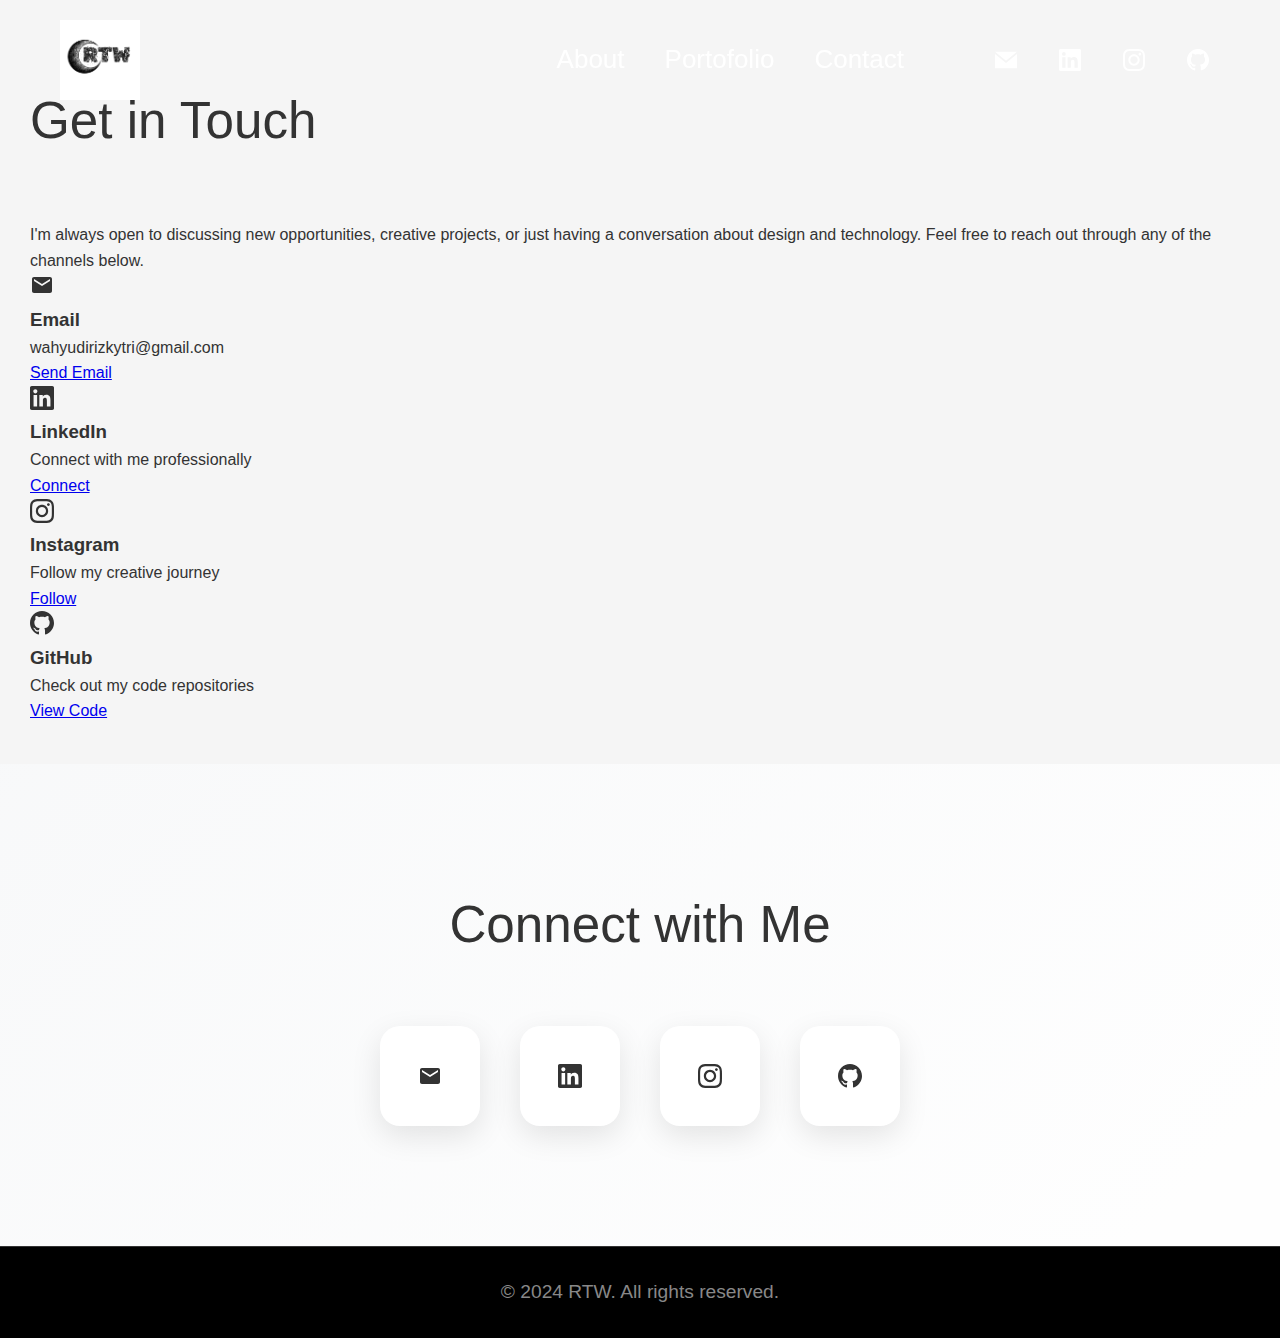
<file: contact.html>
<!DOCTYPE html>
<html lang="en">
<head>
    <meta charset="UTF-8">
    <meta name="viewport" content="width=device-width, initial-scale=1.0">
    <title>Contact - RTW Portfolio</title>
    <link rel="stylesheet" href="css/style-new.css">
    <link rel="icon" href="assets/favicon.ico" type="image/x-icon">
</head>
<body>
    <header class="header">
        <!-- Navbar -->
        <nav class="navbar">
            <div class="navbar-container">
                <!-- Logo -->
                <div class="logo">
                    <a href="index.html">
                        <img src="assets/logo rtw hitam.png" alt="RTW Logo" class="logo-image" style="background-color: #ffffff !important; background-image: none !important;">
                    </a>
                </div>

                <!-- Navigation Links -->
                <div class="nav-wrapper">
                    <ul class="nav-links">
                        <li><a href="about.html">About</a></li>
                        <li><a href="index.html#portofolio">Portofolio</a></li>
                        <li><a href="index.html#contact">Contact</a></li>
                    </ul>
                </div>
                
                <!-- Social Media Icons -->
                <div class="social-icons">
                    <a href="mailto:wahyudirizkytri@gmail.com" title="Email">
                        <svg width="16" height="16" viewBox="0 0 24 24" fill="currentColor">
                            <path d="M12 12.713l-11.985-9.713h23.97l-11.985 9.713zm0 2.574l-12-9.725v15.438h24v-15.438l-12 9.725z"/>
                        </svg>
                    </a>
                    <a href="https://www.linkedin.com/in/rizki-tri-wahyudi-a215272b0/" target="_blank" rel="noopener noreferrer" title="LinkedIn">
                        <svg width="16" height="16" viewBox="0 0 24 24" fill="currentColor">
                            <path d="M20.447 20.452h-3.554v-5.569c0-1.328-.027-3.037-1.852-3.037-1.853 0-2.136 1.445-2.136 2.939v5.667H9.351V9h3.414v1.561h.046c.477-.9 1.637-1.85 3.37-1.85 3.601 0 4.267 2.37 4.267 5.455v6.286zM5.337 7.433a2.062 2.062 0 01-2.063-2.065 2.064 2.064 0 112.063 2.065zm1.782 13.019H3.555V9h3.564v11.452zM22.225 0H1.771C.792 0 0 .774 0 1.729v20.542C0 23.227.792 24 1.771 24h20.451C23.2 24 24 23.227 24 22.271V1.729C24 .774 23.2 0 22.222 0h.003z"/>
                        </svg>
                    </a>
                    <a href="https://instagram.com/rwahydiii_" target="_blank" rel="noopener noreferrer" title="Instagram">
                        <svg width="16" height="16" viewBox="0 0 24 24" fill="currentColor">
                            <path d="M12 2.163c3.204 0 3.584.012 4.85.07 3.252.148 4.771 1.691 4.919 4.919.058 1.265.069 1.645.069 4.849 0 3.205-.012 3.584-.069 4.849-.149 3.225-1.664 4.771-4.919 4.919-1.266.058-1.644.07-4.85.07-3.204 0-3.584-.012-4.849-.07-3.26-.149-4.771-1.699-4.919-4.92-.058-1.265-.07-1.644-.07-4.849 0-3.204.013-3.583.07-4.849.149-3.227 1.664-4.771 4.919-4.919 1.266-.057 1.645-.069 4.849-.069zm0-2.163c-3.259 0-3.667.014-4.947.072-4.358.2-6.78 2.618-6.98 6.98-.059 1.281-.073 1.689-.073 4.948 0 3.259.014 3.668.072 4.948.2 4.358 2.618 6.78 6.98 6.98 1.281.058 1.689.072 4.948.072 3.259 0 3.668-.014 4.948-.072 4.354-.2 6.782-2.618 6.979-6.98.059-1.28.073-1.689.073-4.948 0-3.259-.014-3.667-.072-4.947-.196-4.354-2.617-6.78-6.979-6.98-1.281-.059-1.69-.073-4.949-.073zm0 5.838c-3.403 0-6.162 2.759-6.162 6.162s2.759 6.163 6.162 6.163 6.162-2.759 6.162-6.163c0-3.403-2.759-6.162-6.162-6.162zm0 10.162c-2.209 0-4-1.79-4-4 0-2.209 1.791-4 4-4s4 1.791 4 4c0 2.21-1.791 4-4 4zm6.406-11.845c-.796 0-1.441.645-1.441 1.44s.645 1.44 1.441 1.44c.795 0 1.439-.645 1.439-1.44s-.644-1.44-1.439-1.44z"/>
                        </svg>
                    </a>
                    <a href="https://github.com/rwahyud" target="_blank" rel="noopener noreferrer" title="GitHub">
                        <svg width="16" height="16" viewBox="0 0 24 24" fill="currentColor">
                            <path d="M12 0c-6.626 0-12 5.373-12 12 0 5.302 3.438 9.8 8.207 11.387.599.111.793-.261.793-.577v-2.234c-3.338.726-4.033-1.416-4.033-1.416-.546-1.387-1.333-1.756-1.333-1.756-1.089-.745.083-.729.083-.729 1.205.084 1.839 1.237 1.839 1.237 1.07 1.834 2.807 1.304 3.492.997.107-.775.418-1.305.762-1.604-2.665-.305-5.467-1.334-5.467-5.931 0-1.311.469-2.381 1.236-3.221-.124-.303-.535-1.524.117-3.176 0 0 1.008-.322 3.301 1.23.957-.266 1.983-.399 3.003-.404 1.02.005 2.047.138 3.006.404 2.291-1.552 3.297-1.30 3.297-1.30.653 1.653.242 2.874.118 3.176.77.84 1.235 1.911 1.235 3.221 0 4.609-2.807 5.624-5.479 5.921.43.372.823 1.102.823 2.222v3.293c0 .319.192.694.801.576 4.765-1.589 8.199-6.086 8.199-11.386 0-6.627-5.373-12-12-12z"/>
                        </svg>
                    </a>
                </div>
            </div>
        </nav>
    </header>

    <main class="main">
        <section class="contact-hero">
            <div class="container">
                <div class="contact-hero-content">
                    <h1 class="contact-title">Get in Touch</h1>
                    <p class="contact-description">
                        I'm always open to discussing new opportunities, creative projects, or just having a conversation about design and technology. Feel free to reach out through any of the channels below.
                    </p>
                </div>
            </div>
        </section>

        <section class="contact-methods">
            <div class="container">
                <div class="contact-grid">
                    <div class="contact-card">
                        <div class="contact-icon">
                            <svg width="24" height="24" viewBox="0 0 24 24" fill="currentColor">
                                <path d="M20 4H4c-1.1 0-1.99.9-1.99 2L2 18c0 1.1.89 2 2 2h16c1.1 0 2-.9 2-2V6c0-1.1-.9-2-2-2zm0 4l-8 5-8-5V6l8 5 8-5v2z"/>
                            </svg>
                        </div>
                        <h3>Email</h3>
                        <p>wahyudirizkytri@gmail.com</p>
                        <a href="mailto:wahyudirizkytri@gmail.com" class="contact-btn">Send Email</a>
                    </div>

                    <div class="contact-card">
                        <div class="contact-icon">
                            <svg width="24" height="24" viewBox="0 0 24 24" fill="currentColor">
                                <path d="M20.447 20.452h-3.554v-5.569c0-1.328-.027-3.037-1.852-3.037-1.853 0-2.136 1.445-2.136 2.939v5.667H9.351V9h3.414v1.561h.046c.477-.9 1.637-1.85 3.37-1.85 3.601 0 4.267 2.37 4.267 5.455v6.286zM5.337 7.433c-1.144 0-2.063-.926-2.063-2.065 0-1.138.92-2.063 2.063-2.063 1.14 0 2.064.925 2.064 2.063 0 1.139-.925 2.065-2.064 2.065zm1.782 13.019H3.555V9h3.564v11.452zM22.225 0H1.771C.792 0 0 .774 0 1.729v20.542C0 23.227.792 24 1.771 24h20.451C23.2 24 24 23.227 24 22.271V1.729C24 .774 23.2 0 22.222 0h.003z"/>
                            </svg>
                        </div>
                        <h3>LinkedIn</h3>
                        <p>Connect with me professionally</p>
                        <a href="https://www.linkedin.com/in/rizki-tri-wahyudi-a215272b0/" target="_blank" class="contact-btn">Connect</a>
                    </div>

                    <div class="contact-card">
                        <div class="contact-icon">
                            <svg width="24" height="24" viewBox="0 0 24 24" fill="currentColor">
                                <path d="M12 2.163c3.204 0 3.584.012 4.85.07 3.252.148 4.771 1.691 4.919 4.919.058 1.265.069 1.645.069 4.849 0 3.205-.012 3.584-.069 4.849-.149 3.225-1.664 4.771-4.919 4.919-1.266.058-1.644.07-4.85.07-3.204 0-3.584-.012-4.849-.07-3.26-.149-4.771-1.699-4.919-4.92-.058-1.265-.07-1.644-.07-4.849 0-3.204.013-3.583.07-4.849.149-3.227 1.664-4.771 4.919-4.919 1.266-.057 1.645-.069 4.849-.069zm0-2.163c-3.259 0-3.667.014-4.947.072-4.358.2-6.78 2.618-6.98 6.98-.059 1.281-.073 1.689-.073 4.948 0 3.259.014 3.668.072 4.948.2 4.358 2.618 6.78 6.98 6.98 1.281.058 1.689.072 4.948.072 3.259 0 3.668-.014 4.948-.072 4.354-.2 6.782-2.618 6.979-6.98.059-1.28.073-1.689.073-4.948 0-3.259-.014-3.667-.072-4.947-.196-4.354-2.617-6.78-6.979-6.98-1.281-.059-1.69-.073-4.949-.073zm0 5.838c-3.403 0-6.162 2.759-6.162 6.162s2.759 6.163 6.162 6.163 6.162-2.759 6.162-6.163c0-3.403-2.759-6.162-6.162-6.162zm0 10.162c-2.209 0-4-1.79-4-4 0-2.209 1.791-4 4-4s4 1.791 4 4c0 2.21-1.791 4-4 4zm6.406-11.845c-.796 0-1.441.645-1.441 1.44s.645 1.44 1.441 1.44c.795 0 1.439-.645 1.439-1.44s-.644-1.44-1.439-1.44z"/>
                            </svg>
                        </div>
                        <h3>Instagram</h3>
                        <p>Follow my creative journey</p>
                        <a href="https://instagram.com/rwahydiii_" target="_blank" class="contact-btn">Follow</a>
                    </div>

                    <div class="contact-card">
                        <div class="contact-icon">
                            <svg width="24" height="24" viewBox="0 0 24 24" fill="currentColor">
                                <path d="M12 0c-6.626 0-12 5.373-12 12 0 5.302 3.438 9.8 8.207 11.387.599.111.793-.261.793-.577v-2.234c-3.338.726-4.033-1.416-4.033-1.416-.546-1.387-1.333-1.756-1.333-1.756-1.089-.745.083-.729.083-.729 1.205.084 1.839 1.237 1.839 1.237 1.07 1.834 2.807 1.304 3.492.997.107-.775.418-1.305.762-1.604-2.665-.305-5.467-1.334-5.467-5.931 0-1.311.469-2.381 1.236-3.221-.124-.303-.535-1.524.117-3.176 0 0 1.008-.322 3.301 1.23.957-.266 1.983-.399 3.003-.404 1.02.005 2.047.138 3.006.404 2.291-1.552 3.297-1.23 3.297-1.23.653 1.653.242 2.874.118 3.176.77.84 1.235 1.911 1.235 3.221 0 4.609-2.807 5.624-5.479 5.921.43.372.823 1.102.823 2.222v3.293c0 .319.192.694.801.576 4.765-1.589 8.199-6.086 8.199-11.386 0-6.627-5.373-12-12-12z"/>
                            </svg>
                        </div>
                        <h3>GitHub</h3>
                        <p>Check out my code repositories</p>
                        <a href="https://github.com/rwahyud" target="_blank" class="contact-btn">View Code</a>
                    </div>
                </div>
            </div>
        </section>

        <section class="contact" id="contact">
            <div class="container">
                <h2 class="contact-title">Connect with Me</h2>
                <div class="contact-links">
                    <a href="mailto:wahyudirizkytri@gmail.com" class="contact-link" aria-label="Email">
                        <svg width="24" height="24" viewBox="0 0 24 24" fill="currentColor">
                            <path d="M20 4H4c-1.1 0-1.99.9-1.99 2L2 18c0 1.1.89 2 2 2h16c1.1 0 2-.9 2-2V6c0-1.1-.9-2-2-2zm0 4l-8 5-8-5V6l8 5 8-5v2z"/>
                        </svg>
                    </a>
                    <a href="https://www.linkedin.com/in/rizki-tri-wahyudi-a215272b0/" target="_blank" class="contact-link" aria-label="LinkedIn">
                        <svg width="24" height="24" viewBox="0 0 24 24" fill="currentColor">
                            <path d="M20.447 20.452h-3.554v-5.569c0-1.328-.027-3.037-1.852-3.037-1.853 0-2.136 1.445-2.136 2.939v5.667H9.351V9h3.414v1.561h.046c.477-.9 1.637-1.85 3.37-1.85 3.601 0 4.267 2.37 4.267 5.455v6.286zM5.337 7.433c-1.144 0-2.063-.926-2.063-2.065 0-1.138.92-2.063 2.063-2.063 1.14 0 2.064.925 2.064 2.063 0 1.139-.925 2.065-2.064 2.065zm1.782 13.019H3.555V9h3.564v11.452zM22.225 0H1.771C.792 0 0 .774 0 1.729v20.542C0 23.227.792 24 1.771 24h20.451C23.2 24 24 23.227 24 22.271V1.729C24 .774 23.2 0 22.222 0h.003z"/>
                        </svg>
                    </a>
                    <a href="https://instagram.com/rizkitriawan" target="_blank" class="contact-link" aria-label="Instagram">
                        <svg width="24" height="24" viewBox="0 0 24 24" fill="currentColor">
                            <path d="M12 2.163c3.204 0 3.584.012 4.85.07 3.252.148 4.771 1.691 4.919 4.919.058 1.265.069 1.645.069 4.849 0 3.205-.012 3.584-.069 4.849-.149 3.225-1.664 4.771-4.919 4.919-1.266.058-1.644.07-4.85.07-3.204 0-3.584-.012-4.849-.07-3.26-.149-4.771-1.699-4.919-4.92-.058-1.265-.07-1.644-.07-4.849 0-3.204.013-3.583.07-4.849.149-3.227 1.664-4.771 4.919-4.919 1.266-.057 1.645-.069 4.849-.069zm0-2.163c-3.259 0-3.667.014-4.947.072-4.358.2-6.78 2.618-6.98 6.98-.059 1.281-.073 1.689-.073 4.948 0 3.259.014 3.668.072 4.948.2 4.358 2.618 6.78 6.98 6.98 1.281.058 1.689.072 4.948.072 3.259 0 3.668-.014 4.948-.072 4.354-.2 6.782-2.618 6.979-6.98.059-1.28.073-1.689.073-4.948 0-3.259-.014-3.667-.072-4.947-.196-4.354-2.617-6.78-6.979-6.98-1.281-.059-1.69-.073-4.949-.073zm0 5.838c-3.403 0-6.162 2.759-6.162 6.162s2.759 6.163 6.162 6.163 6.162-2.759 6.162-6.163c0-3.403-2.759-6.162-6.162-6.162zm0 10.162c-2.209 0-4-1.79-4-4 0-2.209 1.791-4 4-4s4 1.791 4 4c0 2.21-1.791 4-4 4zm6.406-11.845c-.796 0-1.441.645-1.441 1.44s.645 1.44 1.441 1.44c.795 0 1.439-.645 1.439-1.44s-.644-1.44-1.439-1.44z"/>
                        </svg>
                    </a>
                    <a href="https://github.com/rizkitriawan" target="_blank" class="contact-link" aria-label="GitHub">
                        <svg width="24" height="24" viewBox="0 0 24 24" fill="currentColor">
                            <path d="M12 0c-6.626 0-12 5.373-12 12 0 5.302 3.438 9.8 8.207 11.387.599.111.793-.261.793-.577v-2.234c-3.338.726-4.033-1.416-4.033-1.416-.546-1.387-1.333-1.756-1.333-1.756-1.089-.745.083-.729.083-.729 1.205.084 1.839 1.237 1.839 1.237 1.07 1.834 2.807 1.304 3.492.997.107-.775.418-1.305.762-1.604-2.665-.305-5.467-1.334-5.467-5.931 0-1.311.469-2.381 1.236-3.221-.124-.303-.535-1.524.117-3.176 0 0 1.008-.322 3.301 1.23.957-.266 1.983-.399 3.003-.404 1.02.005 2.047.138 3.006.404 2.291-1.552 3.297-1.23 3.297-1.23.653 1.653.242 2.874.118 3.176.77.84 1.235 1.911 1.235 3.221 0 4.609-2.807 5.624-5.479 5.921.43.372.823 1.102.823 2.222v3.293c0 .319.192.694.801.576 4.765-1.589 8.199-6.086 8.199-11.386 0-6.627-5.373-12-12-12z"/>
                        </svg>
                    </a>
                </div>
            </div>
        </section>
    </main>

    <footer class="footer">
        <div class="container">
            <p>&copy; 2024 RTW. All rights reserved.</p>
        </div>
    </footer>

    <script>
        // Navbar scroll effect
        window.addEventListener('scroll', function() {
            const navbar = document.getElementById('navbar');
            if (window.scrollY > 50) {
                navbar.classList.add('scrolled');
            } else {
                navbar.classList.remove('scrolled');
            }
        });

        // Smooth scrolling for anchor links
        document.querySelectorAll('a[href^="#"]').forEach(anchor => {
            anchor.addEventListener('click', function (e) {
                e.preventDefault();
                document.querySelector(this.getAttribute('href')).scrollIntoView({
                    behavior: 'smooth'
                });
            });
        });
    </script>
</body>
</html>
</file>
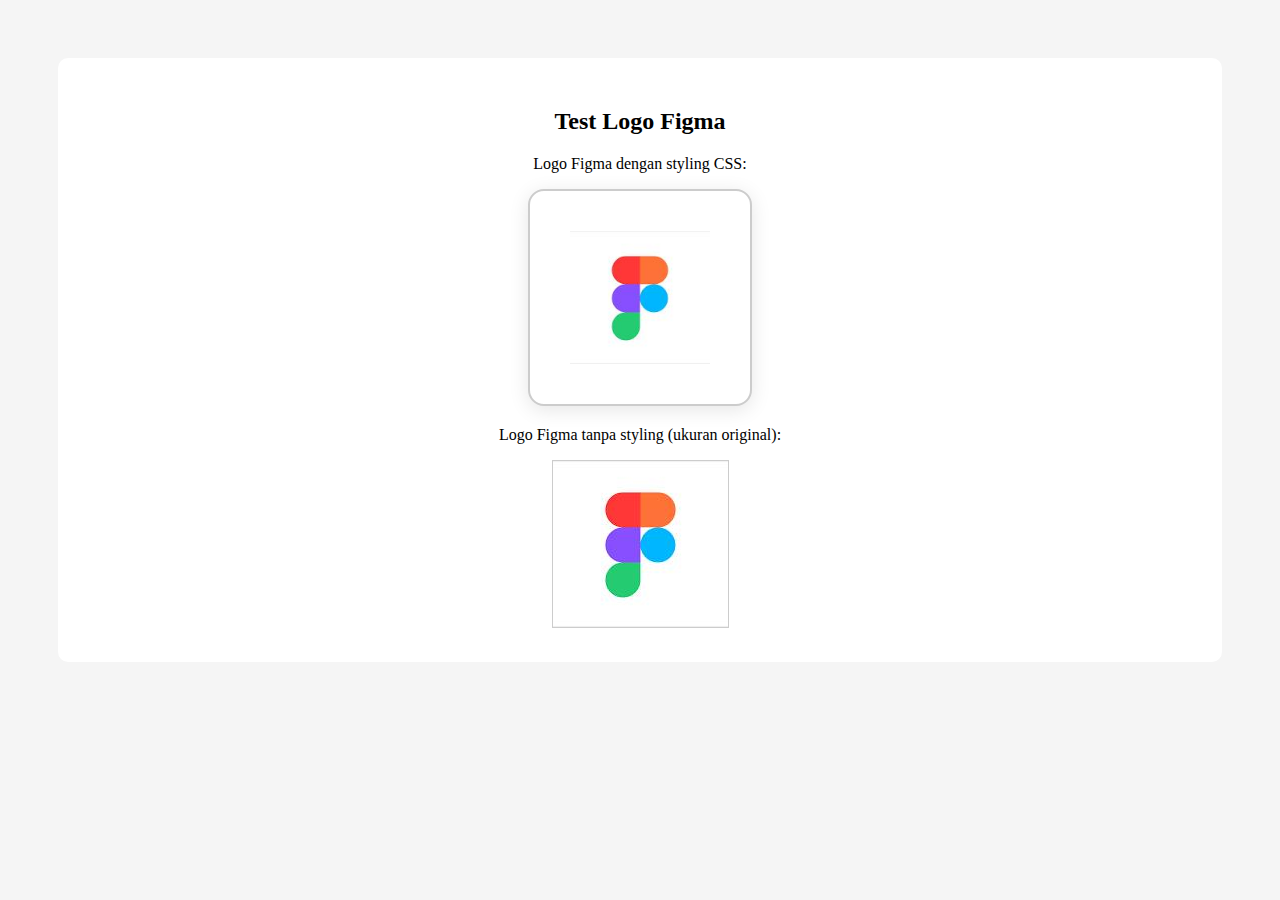
<file: test-figma.html>
<!DOCTYPE html>
<html lang="en">
<head>
    <meta charset="UTF-8">
    <meta name="viewport" content="width=device-width, initial-scale=1.0">
    <title>Test Logo Figma</title>
    <style>
        body {
            padding: 50px;
            background: #f5f5f5;
        }
        .test-container {
            background: white;
            padding: 30px;
            border-radius: 10px;
            text-align: center;
        }
        .figma-logo {
            max-width: 140px !important;
            max-height: 140px !important;
            width: auto !important;
            height: auto !important;
            object-fit: contain !important;
            padding: 40px !important;
            background-color: #ffffff !important;
            border-radius: 16px !important;
            box-shadow: 0 4px 20px rgba(0, 0, 0, 0.1) !important;
            margin: auto !important;
            border: 2px solid #ccc;
        }
    </style>
</head>
<body>
    <div class="test-container">
        <h2>Test Logo Figma</h2>
        <p>Logo Figma dengan styling CSS:</p>
        <img src="assets/logo figma.jpg" alt="Figma Logo" class="figma-logo">
        <p>Logo Figma tanpa styling (ukuran original):</p>
        <img src="assets/logo figma.jpg" alt="Figma Logo Original" style="max-width: 200px; border: 1px solid #ccc;">
    </div>
</body>
</html>
</file>
<file: css/style-new.css>
/* Google Fonts for Portfolio Section */
@import url('https://fonts.googleapis.com/css2?family=Inter:wght@400;600;700&display=swap');

* {
    margin: 0;
    padding: 0;
    box-sizing: border-box;
    font-family: 'Poppins', sans-serif;
}

body {
    font-family: 'Arial', sans-serif;
    background-color: #f5f5f5;
    color: #333;
    line-height: 1.6;
    overflow-x: hidden;
    transition: opacity 0.5s ease-in-out;
}

/* Container */
.container {
    max-width: 1400px;
    margin: 0 auto;
    padding: 0 30px;
}

/* Header */
.header {
    position: fixed;
    top: 0;
    left: 0;
    right: 0;
    z-index: 1000;
}

/* Navbar Styles */
.navbar {
    background-color: transparent;
    padding: 20px 0;
    border-bottom: 1px solid transparent;
    transition: all 0.3s ease;
}

.navbar.scrolled {
    background: rgba(0, 0, 0, 0.95);
    backdrop-filter: blur(10px);
    box-shadow: 0 2px 20px rgba(0, 0, 0, 0.1);
    padding: 0.5rem 0;
    transition: all 0.3s ease;
}

.navbar.scrolled .nav-links a {
    color: #fff;
    text-shadow: 0 1px 3px rgba(0, 0, 0, 0.5);
}

.navbar.scrolled .nav-links a:hover {
    color: #ccc;
    transform: translateY(-1px);
}

.navbar.scrolled .logo-image {
    filter: drop-shadow(0 2px 4px rgba(0, 0, 0, 0.3));
    transform: scale(0.9);
    transition: transform 0.3s ease;
}

.navbar.scrolled .social-icons svg {
    filter: drop-shadow(0 1px 2px rgba(0, 0, 0, 0.3));
}

.navbar-container {
    max-width: 1200px;
    margin: 0 auto;
    display: flex;
    justify-content: space-between;
    align-items: center;
    padding: 0 20px;
    gap: 20px;
}

.logo {
    display: flex;
    align-items: center;
    flex: 0 0 auto;
}

.logo-image {
    height: 80px;
    width: auto;
    max-width: 200px;
    object-fit: contain;
    transition: transform 0.3s ease;
    aspect-ratio: auto;
}

.logo-image:hover {
    transform: scale(1.05);
}

.nav-wrapper {
    display: flex;
    align-items: center;
    justify-content: flex-end;
    flex: 1;
    margin: 0;
    padding-right: 40px;
}

.nav-links {
    display: flex;
    list-style: none;
    align-items: center;
    gap: 40px;
}

.nav-links a {
    color: #fff;
    text-decoration: none;
    font-size: 26px; /* Increased from 22px */
    font-weight: 400;
    transition: all 0.3s ease;
    position: relative;
    padding: 10px 0;
}

.nav-links a:hover {
    color: #888;
}

.nav-links a.active {
    color: #fff;
    position: relative;
}

.nav-links a.active::after {
    content: '';
    position: absolute;
    bottom: -5px;
    left: 0;
    width: 100%;
    height: 2px;
    background-color: #fff;
    transition: all 0.3s ease;
}

.social-icons {
    display: flex;
    gap: 20px;
    flex: 0 0 auto;
    margin-left: 20px;
    min-width: fit-content;
    justify-self: flex-end;
}

.social-icons a {
    color: #fff;
    font-size: 26px;
    transition: all 0.3s ease;
    text-decoration: none;
    width: 44px;
    height: 44px;
    display: flex;
    align-items: center;
    justify-content: center;
}

.social-icons a:hover {
    color: #888;
    transform: scale(1.1);
}

.social-icons a svg {
    width: 22px;
    height: 22px;
}

.social-icons a:hover {
    color: #888;
    transform: scale(1.1);
}

/* Main Content */
.main {
    margin-top: 80px;
}

/* Hero Section */
.hero {
    padding: 120px 0 100px;
    background-color: #f5f5f5;
    min-height: 100vh;
    display: flex;
    align-items: center;
    overflow: hidden;
    position: relative;
    background: linear-gradient(135deg, 
        rgba(255, 255, 255, 0.95) 0%, 
        rgba(248, 249, 250, 0.95) 100%
    );
}

.hero-parallax {
    transition: transform 0.1s ease-out;
    will-change: transform;
}

.hero-content {
    display: grid;
    grid-template-columns: 1fr 1fr 1fr;
    align-items: center;
    gap: 60px;
    width: 100%;
    max-width: 1400px;
    margin: 0 auto;
    min-height: 60vh;
}

.hero-left, .hero-right {
    text-align: center;
    display: flex;
    flex-direction: column;
    justify-content: center;
    align-items: center;
    height: 100%;
}

.hero-center {
    display: flex;
    justify-content: center;
    align-items: center;
}

.hero-center a {
    display: inline-block;
    transition: transform 0.3s ease;
    cursor: pointer;
}

.hero-center a:hover {
    transform: scale(1.05);
}

.hero-title {
    font-size: 4.5rem; /* Increased from 3.2rem */
    font-weight: 300;
    margin-bottom: 25px;
    line-height: 1.1;
    color: #333;
    min-height: 80px;
    display: flex;
    align-items: center;
    justify-content: center;
}

.hero-description {
    font-size: 1.8rem; /* Increased from 1.4rem */
    color: #666;
    max-width: 600px;
    line-height: 1.8;
}

.hero-img {
    width: 300px;
    height: 300px;
    object-fit: cover;
    border-radius: 50%;
    border: 5px solid #fff;
    box-shadow: 0 10px 30px rgba(0, 0, 0, 0.2);
    transition: transform 0.3s ease;
    aspect-ratio: 1/1;
}

/* About Section */
.about {
    padding: 120px 0;
    background-color: #f5f5f5;
    margin-top: 40px;
    position: relative;
    background: linear-gradient(135deg, 
        rgba(248, 249, 250, 0.95) 0%, 
        rgba(255, 255, 255, 0.95) 100%
    );
}

.about-content {
    text-align: center;
    max-width: 1000px;
    margin: 0 auto;
}

.about-text h2 {
    font-size: 4rem;
    font-weight: 300;
    margin-bottom: 30px;
    color: #333;
}

.about-description {
    font-size: 1.6rem; /* Increased from 1.2rem */
    color: #666;
    max-width: 800px;
    margin: 0 auto;
    text-align: justify;
    line-height: 1.8;
    text-align-last: center;
}

/* Portfolio Section */
.portfolio {
    padding: 120px 0;
    background-color: #f5f5f5;
    margin-top: 40px;
    position: relative;
    background: linear-gradient(135deg, 
        rgba(255, 255, 255, 0.95) 0%, 
        rgba(248, 249, 250, 0.95) 100%
    );
}

.portfolio-title {
    font-family: 'Poppins', sans-serif;
    font-size: 2.8rem; /* Increased from 2.2rem */
    text-align: center;
    margin-bottom: 80px;
    color: #1a1a1a;
    font-weight: 600;
    letter-spacing: 1px;
    text-transform: uppercase;
}

.portfolio-grid {
    display: grid;
    grid-template-columns: repeat(auto-fit, minmax(480px, 1fr));
    gap: 60px;
    align-items: start;
    justify-content: center;
}

.portfolio-item {
    background-color: #fff;
    border-radius: 20px;
    overflow: hidden;
    transition: transform 0.3s ease;
    box-shadow: 0 8px 30px rgba(0, 0, 0, 0.08);
    display: flex;
    flex-direction: column;
    height: 100%;
}

.portfolio-item:hover {
    transform: translateY(-10px);
    box-shadow: 0 20px 40px rgba(0, 0, 0, 0.1);
}

.portfolio-image {
    height: 280px;
    overflow: hidden;
    display: flex;
    align-items: center;
    justify-content: center;
    background-color: #ffffff;
    border: 1px solid #e9ecef;
}

.portfolio-image img {
    width: 100%;
    height: 100%;
    object-fit: contain;
    transition: transform 0.3s ease;
    padding: 20px;
    background-color: #ffffff;
}

/* Enhanced Figma logo styling for better proportion */
.figma-logo {
    display: block !important;
    margin: 0 auto !important;
    position: relative !important;
    z-index: 2 !important;
}

/* Make sure the container accommodates the larger logo */
.portfolio-image:has(.figma-logo) {
    display: flex !important;
    align-items: center !important;
    justify-content: center !important;
    padding: 10px !important;
}

/* Ensure logo scales properly */
.figma-logo {
    transform: scale(1) !important;
    transition: all 0.3s ease !important;
}

.portfolio-content {
    padding: 40px;
    flex-grow: 1;
    display: flex;
    flex-direction: column;
    justify-content: space-between;
}

.portfolio-subtitle {
    font-size: 1.6rem; /* Increased from 1.1rem */
    color: #666;
    margin-bottom: 20px;
    text-transform: uppercase;
    letter-spacing: 1.5px;
    font-weight: 600;
    font-family: 'Inter', -apple-system, BlinkMacSystemFont, 'Segoe UI', sans-serif;
}

.portfolio-description {
    color: #555;
    line-height: 1.8;
    margin-bottom: 30px;
    font-size: 1.5rem; /* Increased from 1.15rem */
    font-weight: 400;
    font-family: 'Inter', -apple-system, BlinkMacSystemFont, 'Segoe UI', sans-serif;
}

.portfolio-link {
    color: #1a1a1a;
    text-decoration: none;
    font-weight: 700;
    transition: all 0.3s ease;
    font-size: 1.4rem; /* Increased from 1.1rem */
    text-transform: uppercase;
    letter-spacing: 1.2px;
    border-bottom: 2px solid #1a1a1a;
    display: inline-block;
    padding-bottom: 5px;
    font-family: 'Inter', -apple-system, BlinkMacSystemFont, 'Segoe UI', sans-serif;
}

.portfolio-link:hover {
    color: #555;
    border-bottom-color: #555;
    transform: translateY(-2px);
}

/* Contact Section */
.contact {
    padding: 120px 0;
    background-color: #f5f5f5;
    text-align: center;
    margin-top: 40px;
    position: relative;
    background: linear-gradient(135deg, 
        rgba(248, 249, 250, 0.95) 0%, 
        rgba(255, 255, 255, 0.95) 100%
    );
}

.contact-content {
    max-width: 800px;
    margin: 0 auto;
}

.contact-title {
    font-size: 3.2rem; /* Increased from 2.5rem */
    margin-bottom: 60px;
    color: #333;
    font-weight: 400;
}

.contact-links {
    display: flex;
    justify-content: center;
    gap: 40px;
    align-items: center;
}

.contact-link {
    color: #333;
    font-size: 28px;
    transition: all 0.3s ease;
    text-decoration: none;
    padding: 25px;
    border-radius: 20px;
    display: flex;
    align-items: center;
    justify-content: center;
    width: 100px;
    height: 100px;
    background-color: #fff;
    box-shadow: 0 10px 30px rgba(0, 0, 0, 0.1);
    position: relative;
    overflow: hidden;
}

.contact-link::before {
    content: '';
    position: absolute;
    top: 50%;
    left: 50%;
    width: 0;
    height: 0;
    background: rgba(0, 123, 255, 0.1);
    border-radius: 50%;
    transition: all 0.4s ease;
    transform: translate(-50%, -50%);
    z-index: -1;
}

.contact-link:hover::before {
    width: 100px;
    height: 100px;
}

.contact-link:hover {
    transform: translateY(-5px) scale(1.1);
}

/* Footer */
.footer {
    background-color: #000;
    color: #888;
    text-align: center;
    padding: 30px 0;
    border-top: 1px solid #333;
    font-size: 1.2rem; /* Added font size for footer */
}

/* ========== SCROLL EFFECTS ========== */

/* Navbar scroll effect */
.navbar.scrolled {
    background: rgba(0, 0, 0, 0.95);
    backdrop-filter: blur(10px);
    box-shadow: 0 2px 20px rgba(0, 0, 0, 0.1);
    padding: 0.5rem 0;
    transition: all 0.3s ease;
}

.navbar.scrolled .logo-image {
    transform: scale(0.9);
    transition: transform 0.3s ease;
}

/* Scroll direction indicator */
.scroll-indicator {
    position: fixed;
    top: 50%;
    right: 30px;
    transform: translateY(-50%);
    z-index: 1000;
    opacity: 0;
    transition: opacity 0.3s ease;
}

.scroll-indicator.visible {
    opacity: 1;
}

.scroll-indicator .dot {
    width: 8px;
    height: 8px;
    border-radius: 50%;
    background: #333;
    margin: 10px 0;
    transition: all 0.3s ease;
    cursor: pointer;
}

.scroll-indicator .dot.active {
    background: #007bff;
    transform: scale(1.5);
}

/* Parallax effect for hero section */
.hero {
    overflow: hidden;
    position: relative;
}

.hero-parallax {
    transition: transform 0.1s ease-out;
    will-change: transform;
}

/* ========== ENHANCED SCROLL EFFECTS ========== */

/* Scroll progress bar */
.scroll-progress {
    position: fixed;
    top: 0;
    left: 0;
    width: 0%;
    height: 4px;
    background: linear-gradient(90deg, #007bff, #0056b3);
    z-index: 9999;
    transition: width 0.3s ease;
}

/* Scroll reveal animations - Made static for visibility */
.scroll-reveal {
    opacity: 1;
    transform: translateY(0);
    transition: all 0.6s ease;
}

.scroll-reveal.revealed {
    opacity: 1;
    transform: translateY(0);
}

.scroll-reveal-left {
    opacity: 1;
    transform: translateX(0);
    transition: all 0.8s ease;
}

.scroll-reveal-left.revealed {
    opacity: 1;
    transform: translateX(0);
}

.scroll-reveal-right {
    opacity: 1;
    transform: translateX(0);
    transition: all 0.8s ease;
}

.scroll-reveal-right.revealed {
    opacity: 1;
    transform: translateX(0);
}

.scroll-reveal-scale {
    opacity: 1;
    transform: scale(1);
    transition: all 0.6s ease;
}

.scroll-reveal-scale.revealed {
    opacity: 1;
    transform: scale(1);
}

/* Text reveal animation - Made static for visibility */
.text-reveal {
    overflow: visible;
}

.text-reveal span {
    display: inline-block;
    opacity: 1;
    transform: translateY(0);
    transition: all 0.6s ease;
}

.text-reveal.revealed span {
    opacity: 1;
    transform: translateY(0);
}

/* Parallax background effect */
.bg-parallax {
    position: relative;
    transform: translateZ(0);
}

/* Scroll indicator dots */
.scroll-indicator {
    position: fixed;
    right: 20px;
    top: 50%;
    transform: translateY(-50%);
    z-index: 1000;
    opacity: 0;
    transition: opacity 0.3s ease;
}

.scroll-indicator.visible {
    opacity: 1;
}

.scroll-indicator .dot {
    width: 12px;
    height: 12px;
    border-radius: 50%;
    background: rgba(0, 0, 0, 0.3);
    margin: 8px 0;
    cursor: pointer;
    transition: all 0.3s ease;
}

.scroll-indicator .dot.active {
    background: #007bff;
    transform: scale(1.2);
}

.scroll-indicator .dot:hover {
    background: #007bff;
    transform: scale(1.1);
}

/* Performance optimizations */
.will-change-transform {
    will-change: transform;
}

.smooth-scroll {
    scroll-behavior: smooth;
}

/* Hide scrollbar while maintaining scroll functionality */
.hide-scrollbar {
    -ms-overflow-style: none;
    scrollbar-width: none;
}

.hide-scrollbar::-webkit-scrollbar {
    display: none;
}

/* Mobile scroll adjustments */
@media (max-width: 768px) {
    .scroll-indicator {
        right: 10px;
    }
    
    .scroll-indicator .dot {
        width: 10px;
        height: 10px;
        margin: 6px 0;
    }
    
    .scroll-reveal,
    .scroll-reveal-left,
    .scroll-reveal-right,
    .scroll-reveal-scale {
        transform: translateY(20px);
    }
    
    .scroll-reveal-left {
        transform: translateX(-30px);
    }
    
    .scroll-reveal-right {
        transform: translateX(30px);
    }
}

/* Reduce motion preferences */
@media (prefers-reduced-motion: reduce) {
    .scroll-reveal,
    .scroll-reveal-left,
    .scroll-reveal-right,
    .scroll-reveal-scale,
    .text-reveal span {
        transition: none;
        opacity: 1;
        transform: none;
    }
    
    .scroll-progress {
        display: none;
    }
    
    .scroll-indicator {
        display: none;
    }
}

/* Fade-in effects - Made static for visibility */
.fade-in {
    opacity: 1;
    transform: translateY(0);
    transition: all 0.6s ease;
}

.fade-in.active {
    opacity: 1;
    transform: translateY(0);
}

/* Performance optimizations */
img {
    max-width: 100%;
    height: auto;
    display: block;
}

/* Prevent layout shift for images */
.portfolio-image img {
    width: 100%;
    height: 250px;
    object-fit: contain;
    border-radius: 10px;
    transition: transform 0.3s ease;
    aspect-ratio: 16/9;
    background-color: #ffffff;
    padding: 15px;
}

.logo-image {
    height: 80px;
    width: auto;
    max-width: 200px;
    object-fit: contain;
    transition: transform 0.3s ease;
    aspect-ratio: auto;
}

/* Smooth scrolling for the entire page */
html {
    scroll-behavior: smooth;
}

/* Reduce motion for users who prefer it */
@media (prefers-reduced-motion: reduce) {
    * {
        animation-duration: 0.01ms !important;
        animation-iteration-count: 1 !important;
        transition-duration: 0.01ms !important;
    }
    
    html {
        scroll-behavior: auto;
    }
}

/* Tablet responsiveness (landscape phones and small tablets) */
@media (max-width: 1024px) {
    .container {
        padding: 0 25px;
    }

    .navbar-container {
        padding: 0 25px;
    }

    .logo-image {
        height: 70px;
        max-width: 180px;
    }

    .nav-links {
        gap: 30px;
    }

    .nav-wrapper {
        padding-right: 20px;
    }

    .nav-links a {
        font-size: 20px;
    }

    .social-icons {
        gap: 18px;
        margin-left: 20px;
    }

    .social-icons a {
        width: 40px;
        height: 40px;
        font-size: 22px;
    }

    .social-icons a svg {
        width: 20px;
        height: 20px;
    }

    .portfolio-grid {
        grid-template-columns: repeat(auto-fit, minmax(300px, 1fr));
        gap: 25px;
    }

    .hero-content {
        gap: 25px;
        padding: 25px 0;
    }

    .hero-title {
        font-size: 2.8rem;
    }

    .title-role {
        font-size: 2.4rem;
    }
}

/* Mobile responsiveness (tablets) */
@media (max-width: 768px) {
    .container {
        padding: 0 20px;
        max-width: 100%;
    }

    /* Navbar berubah ke layout vertikal di mobile */
    .navbar-container {
        flex-direction: column;
        gap: 15px;
        padding: 0 20px;
        align-items: center;
    }

    .logo {
        order: 1;
        flex: none;
    }

    .nav-wrapper {
        order: 2;
        flex-direction: column;
        gap: 12px;
        align-items: center;
        width: 100%;
        justify-content: center;
        flex: none;
        margin: 0;
    }

    .nav-links {
        gap: 15px;
        justify-content: center;
        flex-wrap: wrap;
    }

    .nav-links a {
        font-size: 16px;
        padding: 8px 16px;
        border-radius: 8px;
        background-color: rgba(255, 255, 255, 0.05);
        transition: all 0.3s ease;
    }

    .nav-links a:hover {
        background-color: rgba(255, 255, 255, 0.15);
        transform: translateY(-1px);
    }

    .social-icons {
        order: 3;
        justify-content: center;
        gap: 15px;
        flex: none;
        margin-left: 0;
    }

    .social-icons a {
        width: 40px;
        height: 40px;
        font-size: 20px;
        border-radius: 8px;
        background-color: rgba(255, 255, 255, 0.1);
    }

    .social-icons a svg {
        width: 20px;
        height: 20px;
    }

    .logo-image {
        height: 50px;
        max-width: 140px;
    }

    .main {
        margin-top: 160px;
    }

    /* Hero section improvements */
    .hero {
        padding: 80px 0 60px;
    }

    .hero-content {
        grid-template-columns: 1fr;
        gap: 40px;
        text-align: center;
        padding: 20px 0;
        align-items: center;
    }

    .hero-left, .hero-right {
        order: 2;
        justify-self: center;
    }

    .hero-center {
        order: 1;
        max-width: 100%;
    }

    .hero-title {
        font-size: 3.0rem; /* Increased from 2.2rem */
        margin-bottom: 12px;
        line-height: 1.2;
    }

    .title-role {
        font-size: 1.8rem;
        line-height: 1.3;
    }

    .hero-description {
        font-size: 1.3rem; /* Increased from 0.95rem */
        text-align: center;
        line-height: 1.6;
        max-width: 90%;
        margin: 0 auto;
    }

    .hero-img {
        width: 160px;
        height: 160px;
        margin: 0 auto;
    }

    /* About section improvements */
    .about {
        padding: 60px 0;
        margin-top: 20px;
    }

    .about-text h2 {
        font-size: 2rem;
        margin-bottom: 18px;
        text-align: center;
    }

    .about-description {
        font-size: 1.3rem; /* Increased from 1rem */
        line-height: 1.6;
        text-align: center;
        max-width: 90%;
        margin: 0 auto;
    }

    /* Navbar elements sizing */
    .logo-image {
        height: 42px;
        max-width: 110px;
    }

    .nav-links a {
        font-size: 16px; /* Increased from 14px */
        padding: 8px 12px;
        border-radius: 6px;
        transition: all 0.3s ease;
    }

    .nav-links a:hover {
        background-color: rgba(255, 255, 255, 0.1);
    }

    .social-icons a {
        width: 36px;
        height: 36px;
        display: flex;
        align-items: center;
        justify-content: center;
    }

    .social-icons a svg {
        width: 16px;
        height: 16px;
    }

    /* Portfolio improvements */
    .portfolio {
        padding: 60px 0;
        margin-top: 20px;
    }

    .portfolio-title {
        font-size: 1.8rem;
        margin-bottom: 35px;
        text-align: center;
    }

    .portfolio-grid {
        grid-template-columns: 1fr;
        gap: 30px;
        max-width: 500px;
        margin: 0 auto;
    }

    .portfolio-item {
        margin: 0;
        max-width: 100%;
        width: 100%;
    }

    .portfolio-content {
        padding: 25px;
        text-align: center;
    }

    .portfolio-subtitle {
        font-size: 1.4rem; /* Increased from 1.1rem */
        margin-bottom: 15px;
    }

    .portfolio-description {
        font-size: 1.2rem; /* Increased from 0.9rem */
        line-height: 1.5;
        margin-bottom: 20px;
    }

    .portfolio-link {
        display: inline-block;
        padding: 12px 24px;
        font-size: 1.2rem; /* Increased from 0.9rem */
        margin-top: 8px;
    }

    /* Contact improvements */
    .contact {
        padding: 60px 0;
        margin-top: 20px;
    }

    .contact-title {
        font-size: 2.2rem; /* Increased from 1.8rem */
        margin-bottom: 25px;
        text-align: center;
    }

    .contact-links {
        gap: 18px;
        flex-wrap: wrap;
        justify-content: center;
        max-width: 300px;
        margin: 0 auto;
    }

    .contact-link {
        width: 55px;
        height: 55px;
        display: flex;
        align-items: center;
        justify-content: center;
    }

    .contact-link svg {
        width: 22px;
        height: 22px;
    }

    /* Figma logo responsive */
    .portfolio-image .figma-logo {
        max-width: 180px !important;
        max-height: 180px !important;
        padding: 12px !important;
        margin: 12px auto !important;
    }
}

/* Mobile phones responsiveness */
@media (max-width: 480px) {
    .container {
        padding: 0 12px;
        max-width: 100%;
    }

    /* Navbar vertikal lebih compact untuk mobile */
    .navbar-container {
        padding: 0 12px;
        gap: 10px;
        flex-direction: column;
    }

    .nav-wrapper {
        gap: 8px;
        flex-direction: column;
        width: 100%;
    }

    .nav-links {
        gap: 8px;
        flex-direction: column;
        width: 100%;
        align-items: center;
    }

    .nav-links a {
        font-size: 14px;
        padding: 8px 16px;
        width: auto;
        min-width: 60px;
        text-align: center;
        border-radius: 8px;
        background-color: rgba(255, 255, 255, 0.05);
    }

    .nav-links a:hover {
        background-color: rgba(255, 255, 255, 0.15);
        transform: translateY(-1px);
    }

    .social-icons {
        gap: 12px;
        justify-content: center;
    }

    .social-icons a {
        width: 36px;
        height: 36px;
        font-size: 18px;
        border-radius: 8px;
        background-color: rgba(255, 255, 255, 0.1);
    }

    .social-icons a svg {
        width: 16px;
        height: 16px;
    }

    .logo-image {
        height: 40px;
        max-width: 110px;
    }

    .main {
        margin-top: 160px;
    }

    /* Hero section for mobile */
    .hero-content {
        gap: 12px;
        padding: 10px 0;
        text-align: center;
    }

    .hero-title {
        font-size: 1.4rem;
        margin-bottom: 6px;
        line-height: 1.1;
    }

    .title-role {
        font-size: 1.2rem;
        line-height: 1.2;
        margin-bottom: 8px;
    }

    .hero-description {
        font-size: 0.75rem;
        line-height: 1.4;
        margin-bottom: 10px;
        max-width: 90%;
        margin-left: auto;
        margin-right: auto;
    }

    .hero-img {
        width: 100px;
        height: 100px;
        margin: 0 auto;
    }

    /* About section for mobile */
    .about {
        padding: 25px 0;
    }

    .about-text h2 {
        font-size: 1.3rem;
        margin-bottom: 10px;
        text-align: center;
        line-height: 1.2;
    }

    .about-description {
        font-size: 0.8rem;
        line-height: 1.5;
        text-align: center;
        max-width: 95%;
        margin: 0 auto;
    }

    /* Portfolio for mobile */
    .portfolio {
        padding: 25px 0;
    }

    .portfolio-title {
        font-size: 1.2rem;
        margin-bottom: 15px;
        line-height: 1.2;
        text-align: center;
    }

    .portfolio-grid {
        gap: 12px;
        max-width: 100%;
        margin: 0;
    }

    .portfolio-item {
        width: 100%;
        margin: 0;
    }

    .portfolio-content {
        padding: 12px;
        text-align: center;
    }

    .portfolio-subtitle {
        font-size: 0.85rem;
        margin-bottom: 6px;
        line-height: 1.2;
    }

    .portfolio-description {
        font-size: 0.75rem;
        line-height: 1.4;
        margin-bottom: 10px;
    }

    .portfolio-link {
        font-size: 0.75rem;
        padding: 6px 12px;
        border-radius: 6px;
        display: inline-block;
        transition: all 0.3s ease;
    }

    .portfolio-link:hover {
        transform: translateY(-2px);
    }

    /* Contact for mobile */
    .contact {
        padding: 25px 0;
    }

    .contact-title {
        font-size: 1.1rem;
        margin-bottom: 15px;
        text-align: center;
        line-height: 1.2;
    }

    .contact-links {
        gap: 8px;
        justify-content: center;
        max-width: 200px;
        margin: 0 auto;
    }

    .contact-link {
        width: 38px;
        height: 38px;
        display: flex;
        align-items: center;
        justify-content: center;
        border-radius: 8px;
        transition: all 0.3s ease;
    }

    .contact-link:hover {
        transform: translateY(-2px);
    }

    .contact-link svg {
        width: 16px;
        height: 16px;
    }

    /* Footer for mobile */
    .footer {
        padding: 15px 0;
    }

    .footer p {
        font-size: 0.7rem;
        text-align: center;
        line-height: 1.3;
    }

    /* Figma logo mobile responsive */
    .portfolio-image .figma-logo {
        max-width: 120px !important;
        max-height: 120px !important;
        padding: 10px !important;
        margin: 10px auto !important;
        border-radius: 12px !important;
    }

    /* Additional mobile improvements */
    .portfolio-image {
        border-radius: 15px;
        overflow: hidden;
    }

    .portfolio-item {
        border-radius: 15px;
        box-shadow: 0 4px 20px rgba(0, 0, 0, 0.1);
        transition: all 0.3s ease;
    }

    .portfolio-item:hover {
        transform: translateY(-5px);
        box-shadow: 0 8px 30px rgba(0, 0, 0, 0.15);
    }
}

/* Extra small devices optimization (very small phones) */
@media (max-width: 320px) {
    .container {
        padding: 0 8px;
    }

    .navbar-container {
        padding: 0 8px;
        gap: 6px;
    }

    .nav-links a {
        font-size: 10px;
        padding: 5px 8px;
        min-width: 60px;
    }

    .social-icons a {
        width: 24px;
        height: 24px;
    }

    .social-icons a svg {
        width: 10px;
        height: 10px;
    }

    .logo-image {
        height: 30px;
        max-width: 75px;
    }

    .main {
        margin-top: 100px;
    }

    .hero-title {
        font-size: 1.2rem;
        line-height: 1.1;
        margin-bottom: 4px;
    }

    .title-role {
        font-size: 1rem;
        line-height: 1.2;
        margin-bottom: 6px;
    }

    .hero-description {
        font-size: 0.7rem;
        line-height: 1.4;
        margin-bottom: 8px;
    }

    .hero-img {
        width: 80px;
        height: 80px;
    }

    .about-text h2 {
        font-size: 1.1rem;
        margin-bottom: 8px;
    }

    .about-description {
        font-size: 0.75rem;
        line-height: 1.4;
    }

    .portfolio-title {
        font-size: 1rem;
        margin-bottom: 12px;
    }

    .contact-title {
        font-size: 0.95rem;
        margin-bottom: 12px;
    }

    .portfolio-content {
        padding: 10px;
    }

    .portfolio-subtitle {
        font-size: 0.8rem;
        margin-bottom: 4px;
    }

    .portfolio-description {
        font-size: 0.7rem;
        margin-bottom: 8px;
    }

    .portfolio-link {
        font-size: 0.7rem;
        padding: 5px 10px;
    }

    .contact-link {
        width: 32px;
        height: 32px;
    }

    .contact-link svg {
        width: 14px;
        height: 14px;
    }

    .portfolio-image .figma-logo {
        max-width: 100px !important;
        max-height: 100px !important;
        padding: 8px !important;
        margin: 8px auto !important;
    }

    .nav-links a {
        font-size: 10px;
        padding: 4px 6px;
        max-width: 70px;
    }

    .social-icons a {
        width: 22px;
        height: 22px;
    }

    .social-icons a svg {
        width: 9px;
        height: 9px;
    }

    .logo-image {
        height: 28px;
        max-width: 70px;
    }

    .contact-links {
        max-width: 180px;
        gap: 6px;
    }

    .portfolio-grid {
        gap: 10px;
    }
}
/* Touch-friendly improvements for mobile */
@media (max-width: 768px) {
    /* Minimum touch target size (44px recommended) */
    .nav-links a,
    .social-icons a,
    .contact-link,
    .portfolio-link {
        min-height: 44px;
        min-width: 44px;
        display: flex;
        align-items: center;
        justify-content: center;
        position: relative;
    }

    /* Improve button spacing */
    .nav-links a {
        margin: 2px;
        border-radius: 8px;
        transition: all 0.3s ease;
    }

    /* Improve tap feedback */
    .nav-links a:active,
    .social-icons a:active,
    .contact-link:active,
    .portfolio-link:active {
        transform: scale(0.95);
        opacity: 0.8;
    }

    /* Prevent text selection on interactive elements */
    .nav-links a,
    .social-icons a,
    .contact-link,
    .portfolio-link {
        -webkit-user-select: none;
        -moz-user-select: none;
        -ms-user-select: none;
        user-select: none;
        -webkit-tap-highlight-color: transparent;
    }

    /* Improve readability */
    body {
        -webkit-text-size-adjust: 100%;
        -ms-text-size-adjust: 100%;
    }

    /* Smooth scrolling for mobile */
    html {
        scroll-behavior: smooth;
        -webkit-overflow-scrolling: touch;
    }

    /* Improve form elements if any */
    input, textarea, select {
        font-size: 16px; /* Prevents zoom on iOS */
    }

    /* Improve portfolio grid on mobile */
    .portfolio-grid {
        display: flex;
        flex-direction: column;
        align-items: center;
        gap: 20px;
    }

    .portfolio-item {
        width: 100%;
        max-width: 400px;
    }
}

/* High contrast mode support */
@media (prefers-contrast: high) {
    .nav-links a,
    .social-icons a,
    .contact-link {
        border: 2px solid currentColor;
    }

    .portfolio-item {
        border: 2px solid #333;
    }
}

/* Reduced motion preferences */
@media (prefers-reduced-motion: reduce) {
    *,
    *::before,
    *::after {
        animation-duration: 0.01ms !important;
        animation-iteration-count: 1 !important;
        transition-duration: 0.01ms !important;
        scroll-behavior: auto !important;
    }
}

/* Print styles */
@media print {
    .navbar,
    .social-icons,
    .contact-links {
        display: none;
    }

    .main {
        margin-top: 0;
    }

    body {
        background: white;
        color: black;
    }

    .portfolio-item,
    .skill-category {
        break-inside: avoid;
        page-break-inside: avoid;
    }
}

/* Loading states */
.loading {
    position: relative;
    overflow: hidden;
}

.loading::before {
    content: '';
    position: absolute;
    top: 0;
    left: -100%;
    width: 100%;
    height: 100%;
    background: linear-gradient(90deg, transparent, rgba(255, 255, 255, 0.2), transparent);
    animation: loading 1.5s infinite;
    z-index: 1;
}

@keyframes loading {
    0% {
        left: -100%;
    }
    100% {
        left: 100%;
    }
}

/* Error handling for images */
img {
    background-color: #f0f0f0;
    background-image: linear-gradient(45deg, #e0e0e0 25%, transparent 25%, transparent 75%, #e0e0e0 75%, #e0e0e0),
                      linear-gradient(45deg, #e0e0e0 25%, transparent 25%, transparent 75%, #e0e0e0 75%, #e0e0e0);
    background-size: 20px 20px;
    background-position: 0 0, 10px 10px;
}

/* Focus states for accessibility */
a:focus,
button:focus {
    outline: 2px solid #4CAF50;
    outline-offset: 2px;
}

/* Skip link for accessibility */
.skip-link {
    position: absolute;
    top: -40px;
    left: 6px;
    background: #000;
    color: white;
    padding: 8px;
    text-decoration: none;
    z-index: 1001;
}

.skip-link:focus {
    top: 6px;
}

/* Ensure all sections are visible */
section {
    opacity: 1 !important;
    visibility: visible !important;
    display: block !important;
}

/* Remove any hidden classes */
.hidden,
.invisible {
    opacity: 1 !important;
    visibility: visible !important;
    display: block !important;
}

/* Additional visibility fixes */
.hero,
.about,
.portfolio,
.contact,
.skills-section,
.random-facts {
    opacity: 1;
    visibility: visible;
    display: block;
    transform: none;
}

.hero-content,
.about-content,
.portfolio-grid,
.contact-content {
    opacity: 1;
    visibility: visible;
    transform: none;
}

/* Force visibility for all content elements */
.hero-left,
.hero-center,
.hero-right,
.about-text,
.portfolio-item,
.contact-links {
    opacity: 1;
    visibility: visible;
    transform: none;
}

/* Global fix for checkerboard pattern on all images */
* {
    image-rendering: auto;
    image-rendering: crisp-edges;
    image-rendering: -webkit-optimize-contrast;
}

/* Force white background on all images to prevent checkerboard */
img {
    background-color: #ffffff;
    background-image: none;
    background-repeat: no-repeat;
    background-position: center;
    background-size: contain;
}

/* Specific targeting for problematic images */
img[src*="figma"],
img[src*="logo"],
img[src*="mockup"],
img[src*="dfarmdream"] {
    background-color: #ffffff !important;
    background-image: none !important;
    image-rendering: crisp-edges !important;
    image-rendering: -webkit-optimize-contrast !important;
}

/* Final fix for checkerboard pattern - Browser specific */
img {
    -webkit-user-select: none;
    -moz-user-select: none;
    -ms-user-select: none;
    user-select: none;
    -webkit-image-rendering: crisp-edges;
    -moz-image-rendering: crisp-edges;
    -o-image-rendering: crisp-edges;
    image-rendering: crisp-edges;
    image-rendering: -webkit-optimize-contrast;
    -ms-interpolation-mode: nearest-neighbor;
}

/* Webkit specific fix for transparent images */
img[src$=".png"]:not([src*="data:"]) {
    -webkit-image-rendering: -webkit-optimize-contrast;
    image-rendering: -webkit-optimize-contrast;
    image-rendering: crisp-edges;
    background-color: #ffffff !important;
    background-image: none !important;
}

/* Firefox specific fix */
@-moz-document url-prefix() {
    img {
        image-rendering: -moz-crisp-edges;
        background-color: #ffffff !important;
    }
}

/* Edge/IE specific fix */
@supports (-ms-ime-align: auto) {
    img {
        -ms-interpolation-mode: nearest-neighbor;
        background-color: #ffffff !important;
    }
}

/* Force Figma logo to use more space in container */
.portfolio-item:nth-child(2) .portfolio-image {
    height: 280px !important;
    padding: 15px !important;
}

.portfolio-item:nth-child(2) .portfolio-image .figma-logo {
    max-width: 240px !important;
    max-height: 240px !important;
    width: 100% !important;
    height: auto !important;
    object-fit: contain !important;
    padding: 10px !important;
}

/* Media queries for enhanced Figma logo */
@media (max-width: 1024px) {
    .portfolio-item:nth-child(2) .portfolio-image .figma-logo {
        max-width: 200px !important;
        max-height: 200px !important;
    }
}

@media (max-width: 768px) {
    .portfolio-item:nth-child(2) .portfolio-image .figma-logo {
        max-width: 160px !important;
        max-height: 160px !important;
    }
}

@media (max-width: 480px) {
    .portfolio-item:nth-child(2) .portfolio-image .figma-logo {
        max-width: 140px !important;
        max-height: 140px !important;
    }
}
/* Enhanced mobile navbar consistency */@media (max-width: 480px) {    /* Force consistent navbar layout for all pages */    .navbar-container {        flex-direction: column !important;        gap: 10px !important;        padding: 10px 12px !important;        align-items: center !important;    }    .logo {        order: 1 !important;        flex: none !important;        text-align: center !important;    }    .logo a {        display: block !important;        text-align: center !important;    }    .logo-image {        height: 35px !important;        max-width: 100px !important;        display: block !important;        margin: 0 auto !important;    }    .nav-wrapper {        order: 2 !important;        width: 100% !important;        flex: none !important;        text-align: center !important;    }    .nav-links {        flex-direction: row !important;        gap: 6px !important;        justify-content: center !important;        flex-wrap: wrap !important;        align-items: center !important;        margin: 0 !important;        padding: 0 !important;    }    .nav-links li {        margin: 0 !important;        flex: none !important;    }    .nav-links a {        font-size: 11px !important;        padding: 6px 10px !important;        border-radius: 6px !important;        background-color: rgba(255, 255, 255, 0.08) !important;        transition: all 0.3s ease !important;        white-space: nowrap !important;        text-align: center !important;        min-width: 50px !important;        display: block !important;    }    .nav-links a:hover {        background-color: rgba(255, 255, 255, 0.2) !important;        transform: translateY(-1px) !important;    }    .social-icons {        order: 3 !important;        gap: 8px !important;        justify-content: center !important;        flex: none !important;        margin: 0 !important;    }    .social-icons a {        width: 28px !important;        height: 28px !important;        border-radius: 6px !important;        background-color: rgba(255, 255, 255, 0.1) !important;        display: flex !important;        align-items: center !important;        justify-content: center !important;    }    .social-icons a svg {        width: 12px !important;        height: 12px !important;    }    /* Ensure main content doesn't overlap */    .main {        margin-top: 140px !important;    }    /* Additional fixes for mobile */    .header {        min-height: 120px !important;        padding: 5px 0 !important;    }    .navbar {        padding: 5px 0 !important;    }}
/* Enhanced tablet navbar consistency */
@media (max-width: 768px) and (min-width: 481px) {
    /* Consistent tablet navbar layout */
    .navbar-container {
        flex-direction: column !important;
        gap: 15px !important;
        padding: 15px 20px !important;
        align-items: center !important;
    }

    .logo {
        order: 1 !important;
        text-align: center !important;
    }

    .logo-image {
        height: 45px !important;
        max-width: 120px !important;
    }

    .nav-wrapper {
        order: 2 !important;
        width: 100% !important;
        text-align: center !important;
    }

    .nav-links {
        gap: 12px !important;
        justify-content: center !important;
        flex-wrap: wrap !important;
    }

    .nav-links a {
        font-size: 14px !important;
        padding: 8px 14px !important;
        border-radius: 8px !important;
        background-color: rgba(255, 255, 255, 0.05) !important;
    }

    .social-icons {
        order: 3 !important;
        gap: 12px !important;
        justify-content: center !important;
    }

    .social-icons a {
        width: 36px !important;
        height: 36px !important;
        border-radius: 8px !important;
    }

    .social-icons a svg {
        width: 16px !important;
        height: 16px !important;
    }

    .main {
        margin-top: 150px !important;
    }
}
</file>
